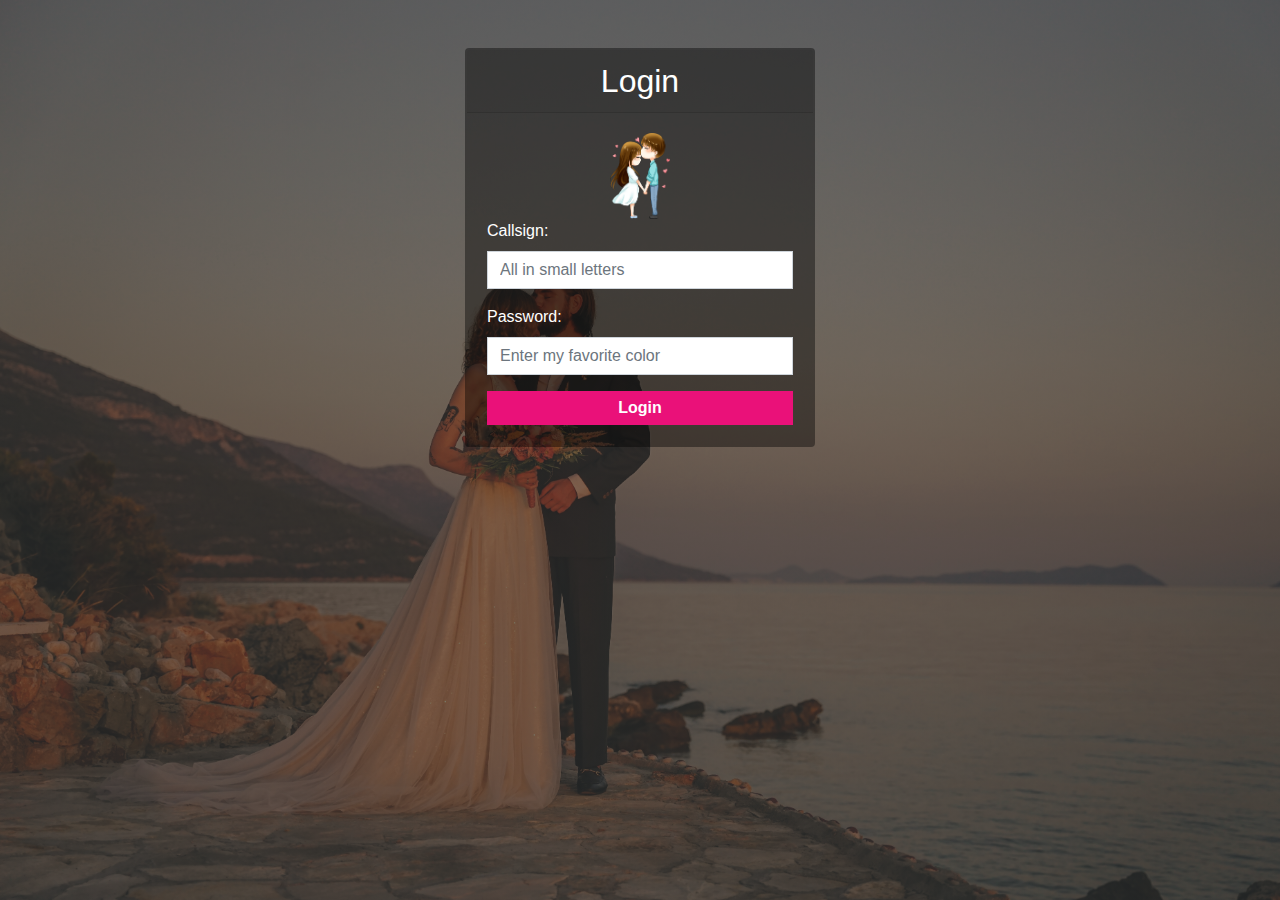
<file: index.html>
<!DOCTYPE html>
<html lang="en">
<head>
    <meta charset="UTF-8">
    <meta name="viewport" content="width=device-width, initial-scale=1.0">
    <title>Login</title>
    <link rel="stylesheet" href="https://stackpath.bootstrapcdn.com/bootstrap/4.5.2/css/bootstrap.min.css">
    <link rel="stylesheet" href="css/login.css">
    <style>
        body{
            background: linear-gradient(rgba(34, 34, 34, 0.6), rgba(34, 34, 34, 0.6)), url(images/bg.jpg);
            background-repeat: no-repeat;
            background-attachment: fixed;
            background-size: cover;
            color:#000 !important;

        }
       @keyframes borderAnimation {
    0% {
        border-color: #EC53B0;
    }
    25% {
        border-color: #3498db;
    }
    50% {
        border-color: transparent;
    }
    75% {
        border-color: #e74c3c;
    }
    100% {
        border-color: #45FFCA;
    }
}

.card {
    color:#fff;
    background: rgba(0,0,0,0.4);
    position: relative;
    border: 2px solid transparent;
    animation: borderAnimation 3s infinite;
}


    </style>
</head>
<body>
      <audio src="audio/Energetic Motivational - Background Music No Copyright.mp3" autoplay loop></audio>
    <div class="container mt-5">
        <div class="row justify-content-center">
            <div class="col-md-4 col-lg-4 col-sm-12 col0">
                <div class="card border-animate">
                    <h2 class="card-header text-center">Login</h2>
                    <div class="card-body">
                        <div class="text-center">
                            <img src="images/a-1.png" alt="" width="100">
                        </div>
                        <form id="loginForm">
                            <div class="form-group">
                                <label for="callsign">Callsign:</label>
                                <input type="text" class="form-control" id="callsign" name="callsign" required placeholder="All in small letters">
                            </div>
                            <div class="form-group">
                                <label for="password">Password:</label>
                                <input type="password" class="form-control" id="password" name="password" required placeholder="Enter my favorite color">
                            </div>
                            <button type="submit" class="">Login</button>
                        </form>
                    </div>
                </div>
            </div>
        </div>
    </div>

    <script src="js/login.js"></script>
</body>
</html>
</file>
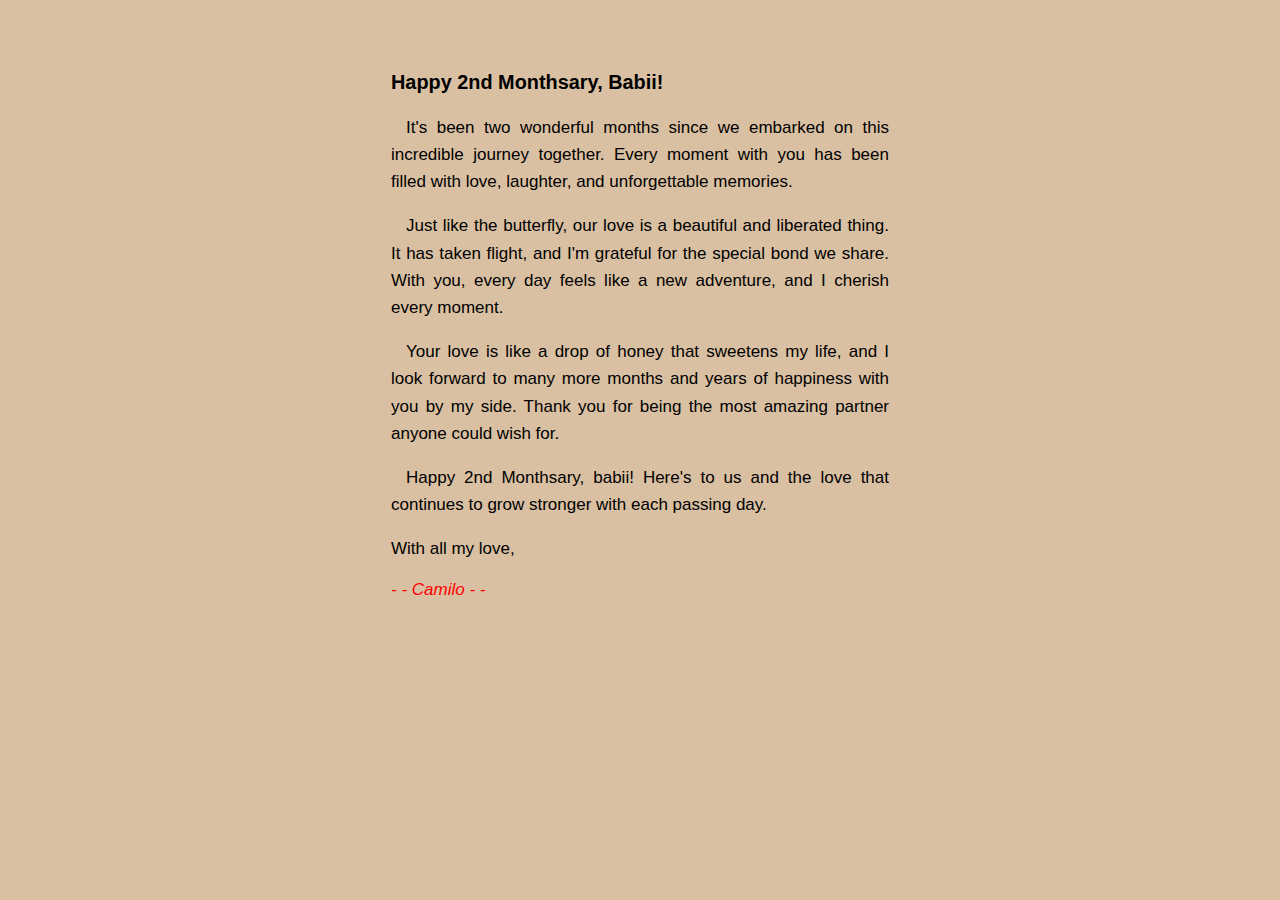
<file: final.html>
<!DOCTYPE html>
<html lang="en" >
<head>
  <meta charset="UTF-8">
  <title>CodePen - mariposa</title>
<link rel="stylesheet" href="css/mariposa.css">

</head>
<body>
<!-- partial:index.partial.html -->
<div class="stage">
  <div class="mariposa">
    <div class="mariposa-turn">
      <div class="mariposa-flutter"></div>
    </div>
  </div>

  <div class="mariposa">
    <div class="mariposa-turn">
      <div class="mariposa-flutter"></div>
    </div>
  </div>

  <div class="mariposa">
    <div class="mariposa-turn">
      <div class="mariposa-flutter"></div>
    </div>
  </div>
</div>

<!--- content -->
<div class="container">
  <div class="container">
    <div class="title">
      <h3>Happy 2nd Monthsary, Babii!</h3>
    </div>

    <p class="paragraph">It's been two wonderful months since we embarked on this incredible journey together. Every moment with you has been filled with love, laughter, and unforgettable memories.</p>

    <p class="paragraph">Just like the butterfly, our love is a beautiful and liberated thing. It has taken flight, and I'm grateful for the special bond we share. With you, every day feels like a new adventure, and I cherish every moment.</p>

    <p class="paragraph">Your love is like a drop of honey that sweetens my life, and I look forward to many more months and years of happiness with you by my side. Thank you for being the most amazing partner anyone could wish for.</p>

    <p class="paragraph">Happy 2nd Monthsary, babii! Here's to us and the love that continues to grow stronger with each passing day.</p>

    <p>With all my love,</p>
    <span style="color:red;"><em> - - Camilo - -</em></span>
  </div>
<!-- partial -->
   <audio src="audio/Aaron Watson - When I See You.mp3" autoplay loop></audio>
</body>
</html>
</file>
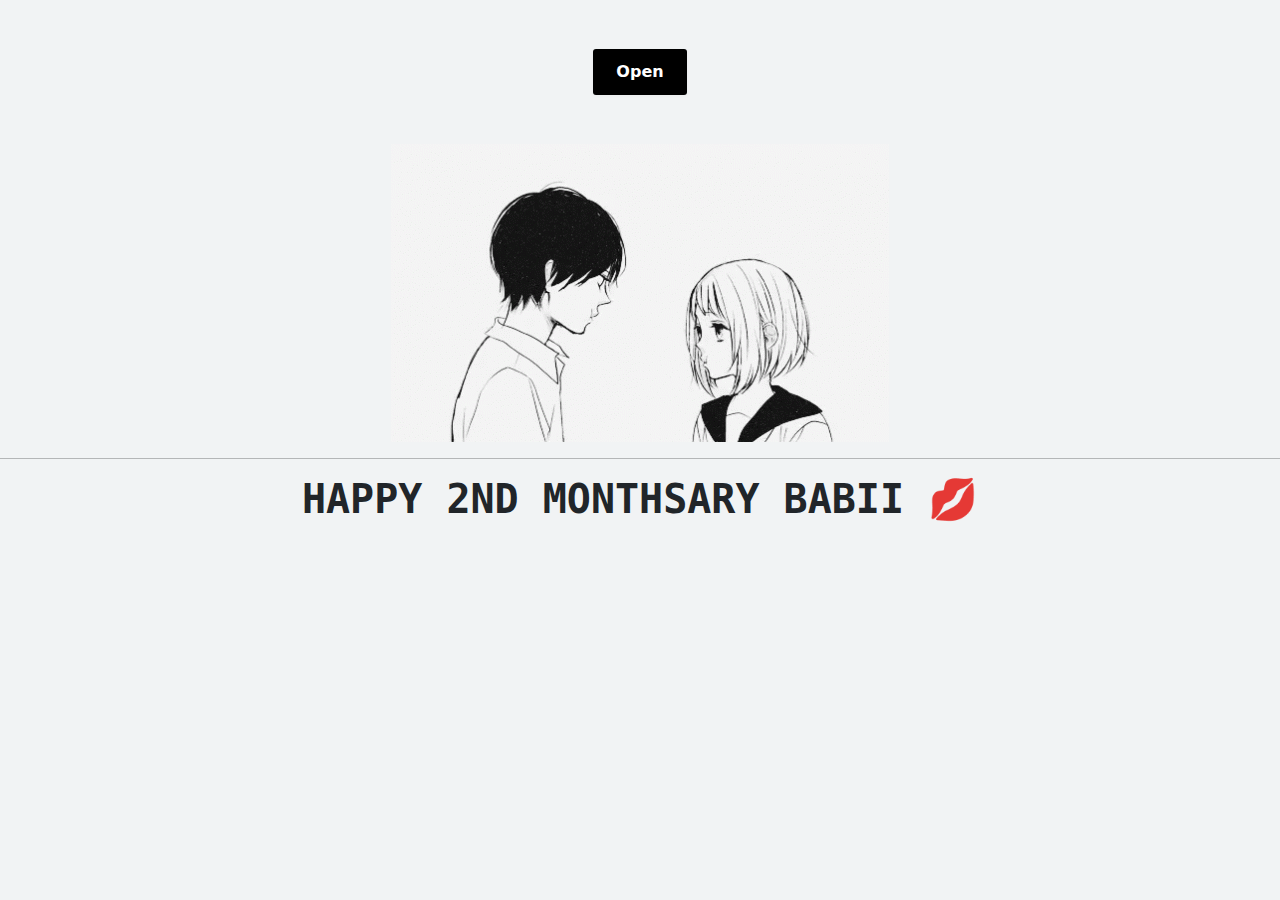
<file: starter.html>
<!DOCTYPE html>
<html lang="en">
<head>
	<meta charset="UTF-8">
	<meta name="viewport" content="width=device-width, initial-scale=1.0">
	<title></title>
	<link rel="stylesheet" href="	https://cdn.jsdelivr.net/npm/bootstrap@5.3.1/dist/css/bootstrap.min.css">
	<style>
		body{
			background: #F1F3F4;
		}

		/* CSS */
		.button-5 {
			align-items: center;
			background-clip: padding-box;
			background-color: #000;
			border: 1px solid transparent;
			border-radius: .25rem;
			box-shadow: rgba(0, 0, 0, 0.02) 0 1px 3px 0;
			box-sizing: border-box;
			color: #fff;
			cursor: pointer;
			display: inline-flex;
			font-family: system-ui,-apple-system,system-ui,"Helvetica Neue",Helvetica,Arial,sans-serif;
			font-size: 16px;
			font-weight: 600;
			justify-content: center;
			line-height: 1.25;
			margin: 0;
			min-height: 3rem;
			padding: calc(.875rem - 1px) calc(1.5rem - 1px);
			position: relative;
			text-decoration: none;
			transition: all 250ms;
			user-select: none;
			-webkit-user-select: none;
			touch-action: manipulation;
			vertical-align: baseline;
			width: auto;
		}

		.button-5:hover,
		.button-5:focus {
			background-color: #000;
			box-shadow: rgba(0, 0, 0, 0.1) 0 4px 12px;
		}

		.button-5:hover {
			transform: translateY(-1px);
		}

		.button-5:active {
			background-color: #000;
			box-shadow: rgba(0, 0, 0, .06) 0 2px 4px;
			transform: translateY(0);
		}
		.btn-light, .btn-primary{
			box-shadow: rgba(0, 0, 0, 0.25) 0px 54px 55px, rgba(0, 0, 0, 0.12) 0px -12px 30px, rgba(0, 0, 0, 0.12) 0px 4px 6px, rgba(0, 0, 0, 0.17) 0px 12px 13px, rgba(0, 0, 0, 0.09) 0px -3px 5px;
		}
		hr{
			border-color: black;
		}
		.center{
			text-transform: uppercase;
			font-weight: bold;
			font-family:monospace;
		}
	</style>
</head>
<body>
	<div class="container mt-5">
		<!-- HTML !-->
		<div class="text-center">
			<button class="button-5" role="button" data-bs-toggle="modal" data-bs-target="#modal1">Open</button>
		</div>

		<div class="text-center mt-5">
			<img src="images/anime-couple.gif" alt="">
		</div>
	</div>
	<hr>
	<h1 class="text-center center">Happy 2nd Monthsary Babii 💋</h1>

	<div class="modal fade" id="modal1">
		<div class="modal-dialog">
			<div class="modal-content">
				<div class="modal-body">
					<h4>This page says</h4>
					<p>Are you sure you want to open this content?</p>
					<div class="float-end">
						<button class="btn btn-primary" onclick="window.location.href='index.html';">Ok</button>
						<button class="btn btn-light" data-bs-dismiss="modal">Cancel</button>
					</div>
				</div>
			</div>
		</div>
	</div>
	<script src="https://cdn.jsdelivr.net/npm/bootstrap@5.3.1/dist/js/bootstrap.bundle.min.js"></script>
</body>
</html>
</file>
<file: css/login.css>
button{
  background-color: #EA1179 !important;
  border:1px #EA1179 !important;
  border-radius: 0px !important;
  padding: 5px 15px;
  color:#fff;
  font-weight: bold;
  width: 100%;
}
input{
  border-radius: 0px !important;
}
img{
  width: 60px;
}
</file>
<file: css/mariposa.css>
html,
body {
  font-family:Arial;
  font-size: 17px;
  color: #000000;
  margin: 0;
  padding: 0;
  min-height: 100%;
  background: #DAC0A3;
}

body {
  position: relative;
  display: flex;
  flex-direction: column;
  min-height: 100vh;
  -webkit-font-smoothing: antialiased;
  -moz-osx-font-smoothing: grayscale;
}
body::before {
  position: absolute;
  top: 0;
  left: 0;
  content: "";
  height: 100%;
  width: 120px;
  background-image: url("https://assets.codepen.io/2273448/sacred-seed-tile-white-opaque.svg");
  background-repeat: repeat;
  background-position: center;
  background-size: 4.5rem auto;
  opacity: 0.4;
}

@viewport {
  width: device-width;
}
div {
  box-sizing: border-box;
}

.container {
  max-width: 600px;
  margin: 0 auto;
  padding: 1.5rem;
  position: relative;
  z-index: 1;
}

hr {
  color: currentColor;
  margin: 2rem 0;
  border: 0;
  border-bottom: 1px solid #fff;
}

.title {
  position: relative;
}

h1 {
  font-size: 3rem;
  font-weight: 400;
  font-family: "Montserrat Alternates", sans-serif;
}

p {
  font-size: 1rem;
  line-height: 1.6rem;
  margin: 0 0 1rem;
  font-weight: 400;
}

.stage {
  position: fixed;
  top: 0;
  left: 0;
  right: 0;
  margin: 0 auto;
  height: 100vh;
  width: 100%;
  max-width: 900px;
  overflow-y: hidden;
  z-index: 2;
}

.mariposa {
  position: absolute;
  margin: auto;
  left: 0;
  right: 0;
  bottom: 0;
  top: 0;
  width: 200px;
  height: 200px;
  opacity: 0;
  /* start at 0 so they don't appear while loading */
  -webkit-animation-fill-mode: backwards;
  animation-fill-mode: backwards;
  animation: fly 4s infinite linear;
  animation-delay: 0.125s;
}
.mariposa:nth-child(2) {
  animation-delay: 0.4s;
}
.mariposa:nth-child(2) .mariposa-turn {
  animation-delay: 0.85s;
}
.mariposa:nth-child(2) .mariposa-turn .mariposa-flutter {
  transform: scale(0.7) rotateX(65deg);
}
.mariposa:nth-child(3) {
  animation-delay: 0.85s;
}
.mariposa:nth-child(3) .mariposa-turn {
  animation-delay: 1.25s;
}
.mariposa:nth-child(3) .mariposa-turn .mariposa-flutter {
  transform: scale(0.3) rotateX(45deg);
}
.mariposa .mariposa-turn {
  display: flex;
  align-items: center;
  justify-content: center;
  width: 200px;
  height: 150px;
  perspective: 1000px;
  position: absolute;
  top: 0;
  bottom: 0;
  left: 0;
  right: 0;
  left: 0;
  margin: auto;
  transform-origin: 50% 80%;
  /* turn from a natural center */
  -webkit-animation-fill-mode: both;
  animation-fill-mode: both;
  animation: turn 5s infinite cubic-bezier(0.31, 0.09, 0.77, 1.5);
  transform-style: preserve-3d;
  filter: drop-shadow(50px 30px 10px rgba(0, 0, 0, 0.5));
}

.mariposa-flutter {
  width: 2rem;
  height: 8rem;
  position: relative;
  top: 0;
  margin: 0 auto;
  background: url("https://assets.codepen.io/2273448/butterfly-body.png");
  background-repeat: no-repeat;
  background-position: center;
  background-size: contain;
  transform-style: preserve-3d;
  transform: rotateX(25deg) rotateY(5deg);
}
.mariposa-flutter::before, .mariposa-flutter::after {
  position: absolute;
  top: 5%;
  margin: auto;
  content: "";
  height: 100%;
  width: 250%;
  background-repeat: no-repeat;
  background-position: center;
  background-size: contain;
  transform-style: preserve-3d;
  animation-delay: 0;
}
.mariposa-flutter::before {
  background-image: url("https://assets.codepen.io/2273448/butterfly-wing.png");
  transform-origin: 0% 50%;
  animation: flutter-r 0.5s infinite ease-out;
  left: 55%;
}
.mariposa-flutter::after {
  background-image: url("https://assets.codepen.io/2273448/butterfly-wing-l.png");
  transform-origin: 100% 50%;
  animation: flutter-l 0.3s infinite ease-out;
  right: 55%;
}

@keyframes flutter-r {
  0%, 100% {
    transform: rotateY(0deg);
  }
  50% {
    transform: rotateY(-40deg);
  }
}
@keyframes flutter-l {
  0%, 100% {
    transform: rotateY(0deg);
  }
  50% {
    transform: rotateY(40deg);
  }
}
@keyframes turn {
  0%, 100% {
    transform: translateX(-20%) rotateZ(30deg);
  }
  25% {
    transform: translateX(50%) rotateZ(-30deg);
  }
  50% {
    transform: translateX(-80%) rotateZ(30deg);
  }
  75% {
    transform: translateX(30%) rotateZ(-30deg);
  }
}
@keyframes fly {
  0% {
    opacity: 0;
    transform: translateY(70vh);
  }
  3%, 99% {
    opacity: 1;
  }
  100% {
    transform: translateY(-70vh);
  }
}
.paragraph{
  text-align: justify;
  text-indent: 15px;
}
</file>
